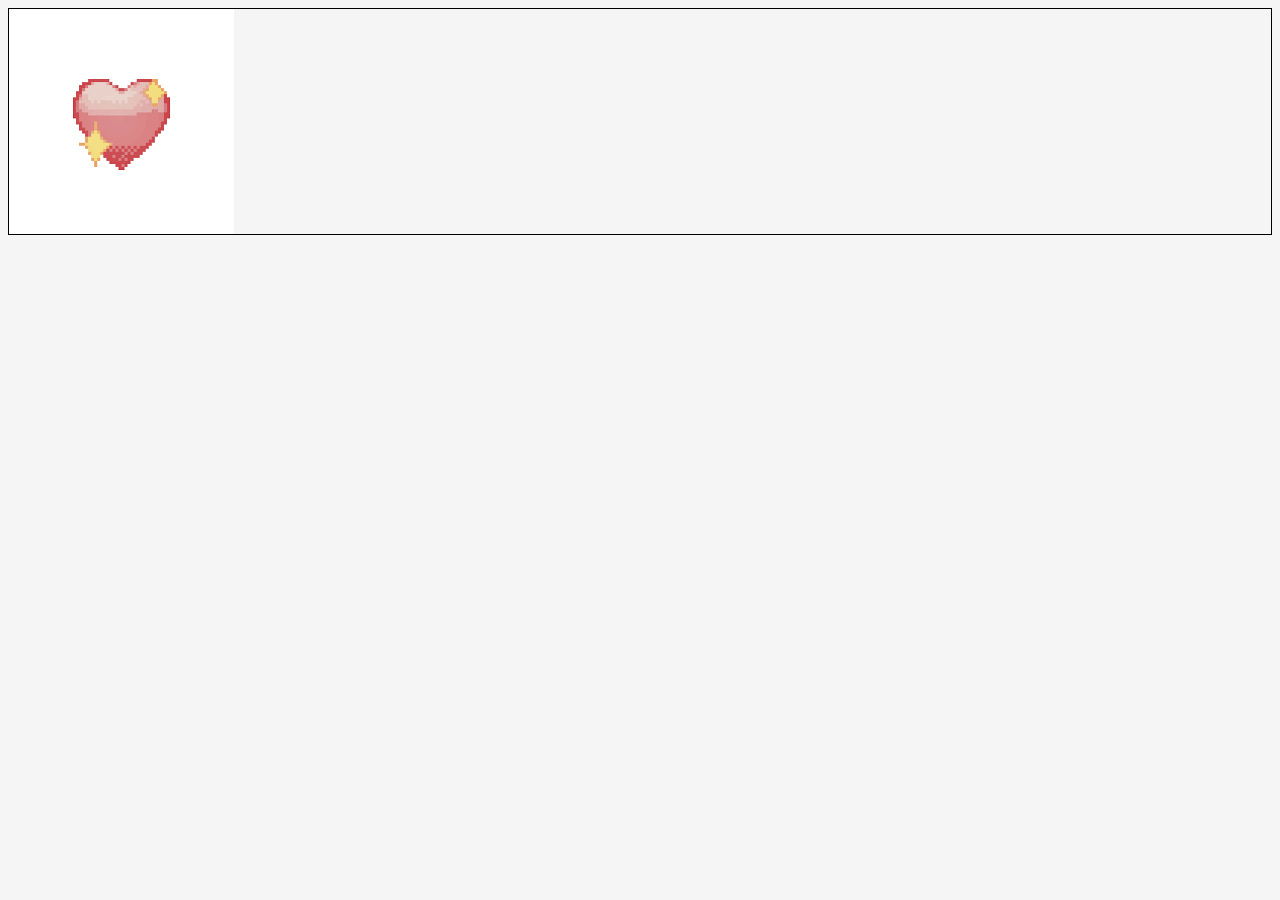
<file: index.html>
<!DOCTYPE html>
<html lang="en">

<head>
    <meta charset="UTF-8">
    <meta name="viewport" content="width=device-width, initial-scale=1.0">
    <title>Document</title>
    <link rel="stylesheet" href="style.css">
    <link rel="stylesheet" href="jqueryui/jquery-ui.css">
    <link rel="stylesheet" href="jqueryui/jquery-ui.structure.css">
    <link rel="stylesheet" href="jqueryui/jquery-ui.theme.css">


</head>

<body>

    <!--<input id="name" placeholder="username" required>
    <br>
    <br>
    <input type="password" id="password" placeholder="Enter password" required><br>
    <br>
    <button style="cursor: pointer;" onclick="buttonclick()">Check</button>*/
    <br>
    
    <select id = "sel">
        <option value="Html">Html</option>
        <option value="css">css</option>
        <option value="JS">JS</option>
    </select><br><br>
    <button style="cursor: pointer;" onclick="slect()">Check</button>
    <img id="img1" onmouseover="setnewimg()" onmouseout="oldimge()" src = "imges/download.jpg" width = 300px />
    <form action="message.html" onsubmit="return validate()" >
        <input id="name" placeholder="username" >
        <label id="lable" style="color:maroon; visibility: hidden";>Invalid</label>
    <br>
    <br>
    <input type="password" id="password" placeholder="Enter password" ><br>
    <br>
    <button type ="submit" style="cursor: pointer;" >Submit</button>
    
    <form ><input id="name" placeholder="username">
    <label id="lable" style="color:maroon; visibility: hidden" ;>Invalid</label>
    <br>
    <br>
    <input type="password" id="password" placeholder="Enter password"><br>
    <br>
    <button type="button" onclick="val()" style="cursor: pointer;">Submit</button <br>
    </form>
    <button type="button" onclick="fadeout()" style="cursor: pointer;">fadeout</button <br>
    <img id="img1" src = "imges/download.png" width = 30px /><br>
    <button type="button" onclick="fadein()" style="cursor: pointer;">fadein</button <br>
        <br><br>
        <img id="img1" onmouseover="incr()" onmouseout="decr()" src = "imges/download.png" width = 100px />
    <h2 id="h1">Welcome Jquery</h2>
    <button id="btn1">Click me</button>
    <button id="btn2">Click me 2</button>
    <button id="btn3">toggle</button>
     <!--<button id="btn4">animate</button>
    <div class="mydivs" id="firstdiv">
        <p>
            this is first para in div1
        </p>
        <p>
            this is second para in div1
        </p>
    </div>
    <div class="mydivs" id="seconddiv">
        <p>
            this is third para in div2
        </p>
        <p>
            this is fourth para in div2
        </p>
    </div>
    <div class="mydivs" id="thirddiv">
        <ul>
            <li>item 1</li>
            <li>item 2</li>
            <li>item 3</li>
            <li>item 4</li>
        </ul>
    </div>
    <div id ="cube" class="mycube">
        <p>CUBE</p>
    </div>beforejqueryui      
    <h1> Intro to Jqery Ui</h1>
    <div id="mydiv1" class="mydivs">
        <label><b>Enter your city:</b></label>

        <input id="mydate" type="text" name=""></div>


    <!-- <button id="btn1">Click 1</button>
            <input id="mydate" type = "text" placeholder="tour birth date">
    <img id="img1" src = "imges/download.png" title="" width = 100px /><br>
    <h2>CHampion</h2>
    <p>i am a champion. i know u will laugh when you will read this not openly but inside of u but its okay idgaf mutha fucka.11</p>
    <h2>CHampion</h2>
    <p>i am a champion. i know u will laugh when you will read this not openly but inside of u but its okay idgaf mutha fucka.22</p>
    <h2>CHampion</h2>
    <p>i am a champion. i know u will laugh when you will read this not openly but inside of u but its okay idgaf mutha fucka.33</p>

    </div>
    <button id="abtn">Click me</button><br>

    <div id="mydiv2" title="champ" class="mydivs">
        <h2>CHampion</h2><br><br>
        <img id="img1" src="imges/download.png" width=100px /><br>

    </div>
    <h2>Draggable feature in jquery UI</h2>
    <div id="mycube1" style="border:1px solid black">
        <div class="mycube">
            <h3>
                cube 1
            </h3>
        </div>
        <div class="mycube">
            <h3>
                cube 2
            </h3>
        </div>
    </div>-->
    <div id="mydiv3"  style="border:1px solid black">
        
        <img id="img1" src="imges/download.png" />

    </div>



</body>

<script type="text/javascript" src="js/jquery.js"></script>
<script type="text/javascript" src="jqueryui/jquery-ui.js"></script>
<script>

    /*
    before jqueryui $(document).ready(function () {
 
         $("#btn4").click(function(){
             $("#cube").animate({
             left:'150px',
             width: '50px',
             height: '50px',
     
             opacity: '1',
             background:'yellow',
             color:'white'
         },1000)
         })
         $("#btn1").click(function () {
             $("#firstdiv").hide();
         })
         $("#btn2").click(function () {
             $("#firstdiv").show();
         })
         $("#btn3").click(function () {
             $("#firstdiv").slideUp(2000).slideDown(2000).fadeOut(2000).fadeIn(2000);
             /*slideToggle(2000,function(){
                 alert("faded");
             });
         });
 
 
         $("h5").hover(fn1, fn2);
         function fn1() {
             $("p:first-of-type").fadeIn();
         }
         $("buttonhai").click(fn2);
         function fn2() {
             $("p:first-of-type").fadeOut();
         }
 
     })*/
    $(document).ready(function () {
        /* $("#mydate").datepicker({
             numberOfMonths:1,
             changeYear:true,
             changeMonth:true,
             showWeek:true,
             weekHeader:"week",
             showOtherMonths:true,
             maxDate : new Date($.now()),
             minDate : new Date(1947,10,8),
 
 
         });
        /* $("img").tooltip({
             track:true,
             content : "Champion",
             show:{effect:"highlight",duration:2000},
             hide:{effect:"explode",duration:2000}
 
         });
         $("#mydiv").accordion({
             collapsible:true ,
             event:"click",
             animate:2000,
             active:1,
             heightStyle:true,
             icons:{header:"ui-icon-grip-diagonal-se",activeHeader:"ui-icon-circlesmall-close"}
 
         });
        //$("#mydiv2").click(function () {
        $("#mydiv2").dialog({
            draggable: true,
            title: "hi Champ!",
            resizeable: true,
            height: 250,
            width: 200,
           // modal: true,  //to not let user do anything on website
           
            buttons: [{
                text: "close",
                icon: "ui-icon-heart",
                click: function () {
                    $(this).dialog("close");
                }
            }, {
                text: "ok",
                icon: "ui-icon-heart",
                click: function () {
                    $(this).dialog("close");
                }

            }]

            // })
        });
        $("#abtn").click(function () {
           // var getterr = $("#mydiv2").dialog("option","height");

           // alert(getterr);
            $("#mydiv2").dialog("option","height",500);
            $("#mydiv2").dialog("option","resizeable",false);
        });

        var mycities = ["mumbai", "karachi", "islamabad", "lahore", "delhi", "kulkota", "goa", "los Angeles"];
        $("#mydate").autocomplete({
            source: mycities
        }, {
            autofocus: true,
            delay: 50,
            minLength: 2
        });

        $(".mycube").draggable({
           // axis :"x",
           // containment:"document", //parent,
             cursor:"grabbing",
             opacity:0.5,
             grid:[300,300],
             snap:true,
             snapTolerance:30
        });
        $("#mycube1").sortable({
            opacity:0.5,
            distance:50,
            delay:300,
            containment:"document", //parent,
             cursor:"grabbing",
        });*/
        $("#img1").resizable({
           maxWidth:500,
            maxHeight:500,
            autoHide:true,
            //distance:200,
            ghost:true,
            aspectRatio:true
        });

    })


</script>

</html>
</file>
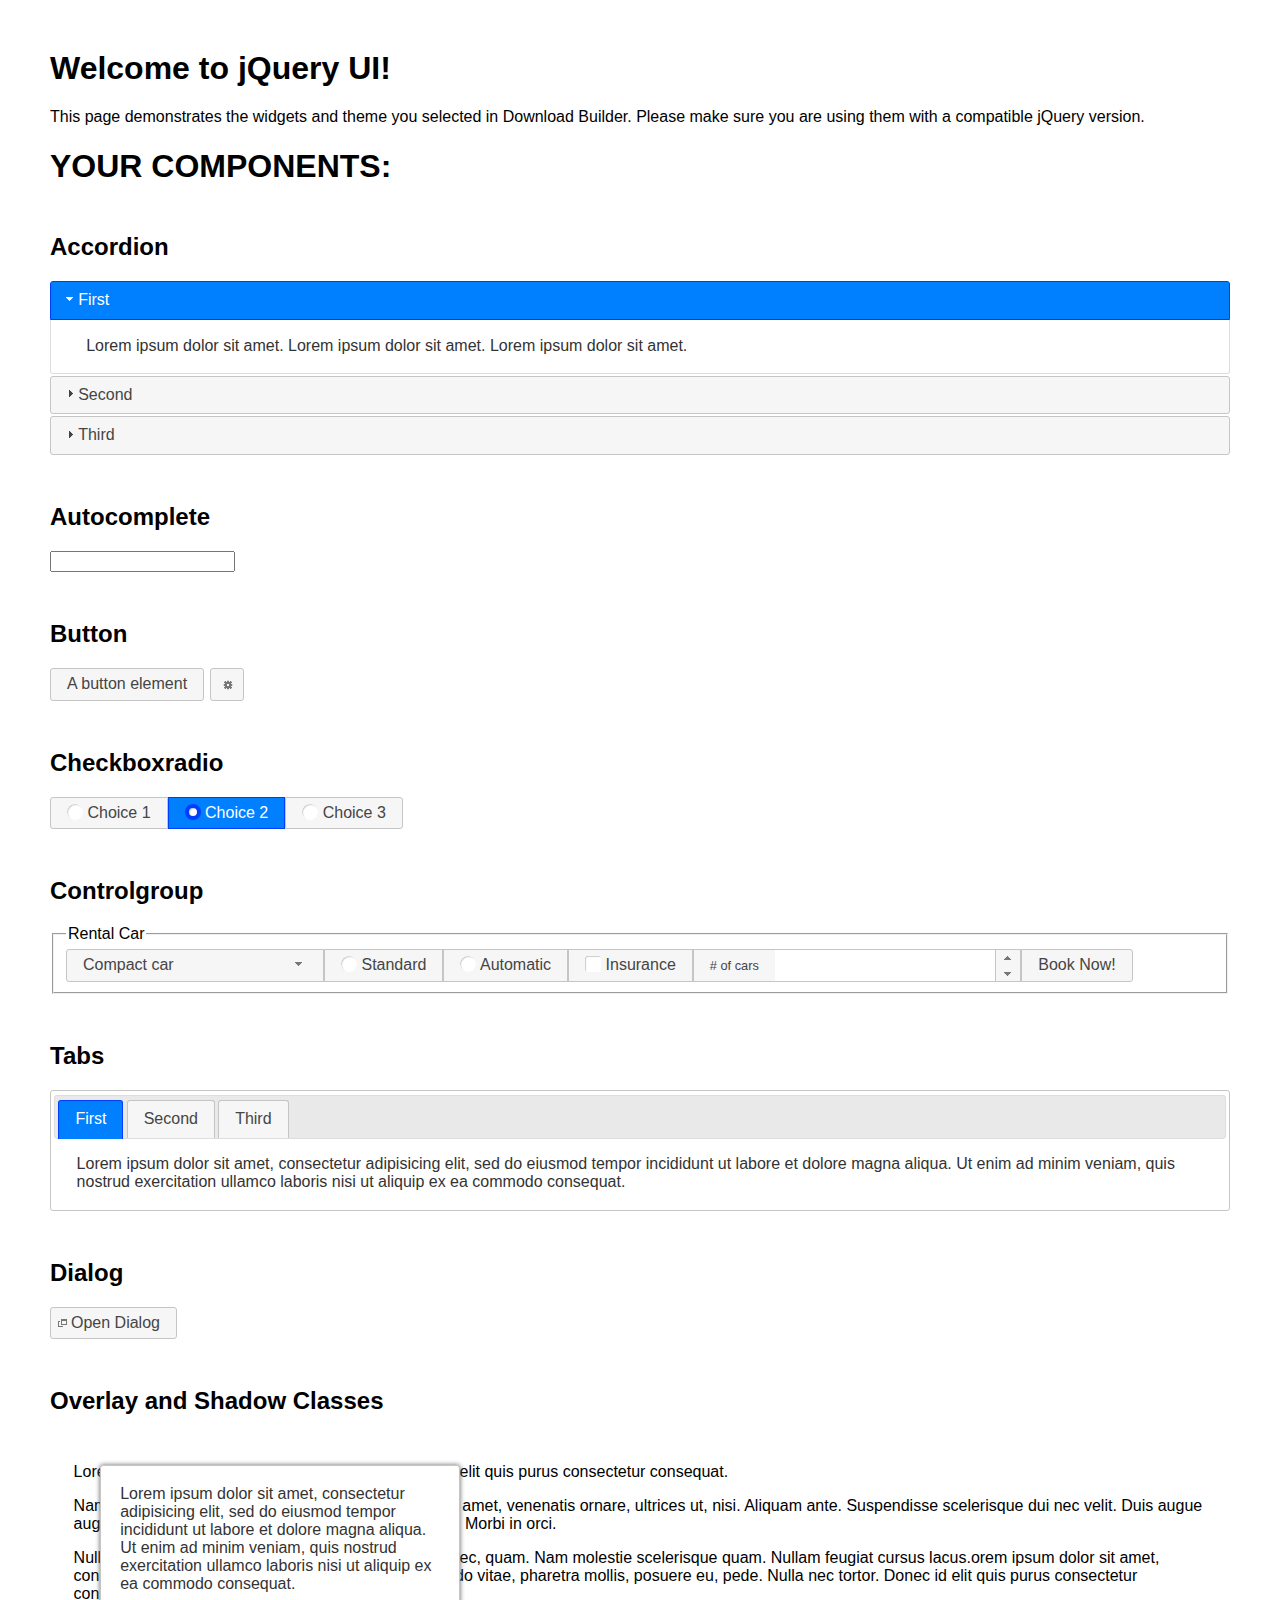
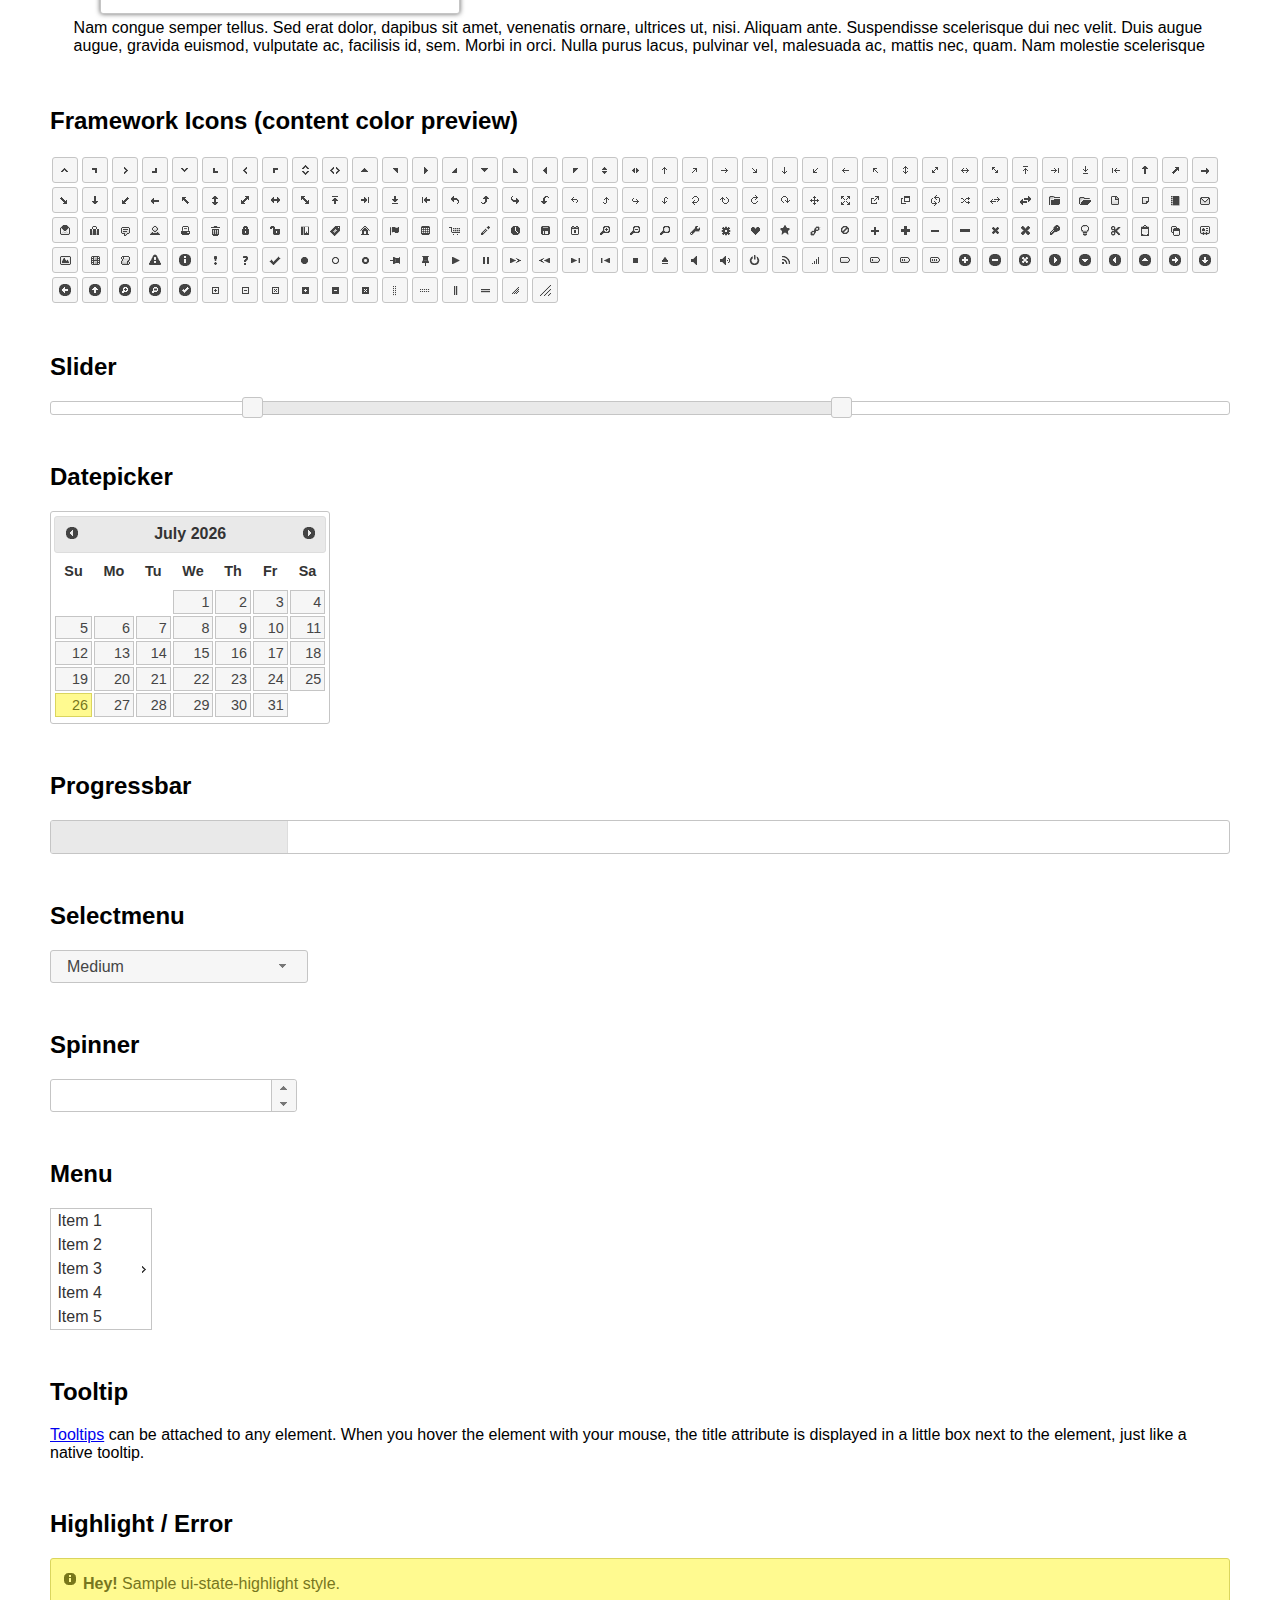
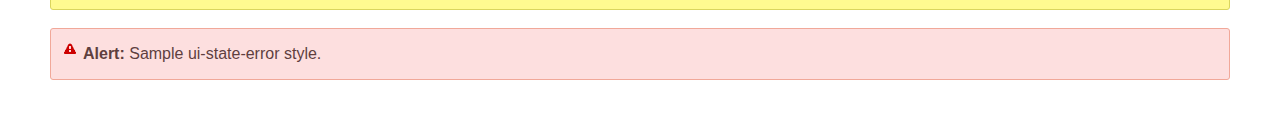
<file: jqueryui/index.html>
<!doctype html>
<html lang="us">
<head>
	<meta charset="utf-8">
	<title>jQuery UI Example Page</title>
	<link href="jquery-ui.css" rel="stylesheet">
	<style>
	body{
		font-family: "Trebuchet MS", sans-serif;
		margin: 50px;
	}
	.demoHeaders {
		margin-top: 2em;
	}
	#dialog-link {
		padding: .4em 1em .4em 20px;
		text-decoration: none;
		position: relative;
	}
	#dialog-link span.ui-icon {
		margin: 0 5px 0 0;
		position: absolute;
		left: .2em;
		top: 50%;
		margin-top: -8px;
	}
	#icons {
		margin: 0;
		padding: 0;
	}
	#icons li {
		margin: 2px;
		position: relative;
		padding: 4px 0;
		cursor: pointer;
		float: left;
		list-style: none;
	}
	#icons span.ui-icon {
		float: left;
		margin: 0 4px;
	}
	.fakewindowcontain .ui-widget-overlay {
		position: absolute;
	}
	select {
		width: 200px;
	}
	</style>
</head>
<body>

<h1>Welcome to jQuery UI!</h1>

<div class="ui-widget">
	<p>This page demonstrates the widgets and theme you selected in Download Builder. Please make sure you are using them with a compatible jQuery version.</p>
</div>

<h1>YOUR COMPONENTS:</h1>


<!-- Accordion -->
<h2 class="demoHeaders">Accordion</h2>
<div id="accordion">
	<h3>First</h3>
	<div>Lorem ipsum dolor sit amet. Lorem ipsum dolor sit amet. Lorem ipsum dolor sit amet.</div>
	<h3>Second</h3>
	<div>Phasellus mattis tincidunt nibh.</div>
	<h3>Third</h3>
	<div>Nam dui erat, auctor a, dignissim quis.</div>
</div>



<!-- Autocomplete -->
<h2 class="demoHeaders">Autocomplete</h2>
<div>
	<input id="autocomplete" title="type &quot;a&quot;">
</div>



<!-- Button -->
<h2 class="demoHeaders">Button</h2>
<button id="button">A button element</button>
<button id="button-icon">An icon-only button</button>



<!-- Checkboxradio -->
<h2 class="demoHeaders">Checkboxradio</h2>
<form style="margin-top: 1em;">
	<div id="radioset">
		<input type="radio" id="radio1" name="radio"><label for="radio1">Choice 1</label>
		<input type="radio" id="radio2" name="radio" checked="checked"><label for="radio2">Choice 2</label>
		<input type="radio" id="radio3" name="radio"><label for="radio3">Choice 3</label>
	</div>
</form>



<!-- Controlgroup -->
<h2 class="demoHeaders">Controlgroup</h2>
<fieldset>
	<legend>Rental Car</legend>
	<div id="controlgroup">
		<select id="car-type">
			<option>Compact car</option>
			<option>Midsize car</option>
			<option>Full size car</option>
			<option>SUV</option>
			<option>Luxury</option>
			<option>Truck</option>
			<option>Van</option>
		</select>
		<label for="transmission-standard">Standard</label>
		<input type="radio" name="transmission" id="transmission-standard">
		<label for="transmission-automatic">Automatic</label>
		<input type="radio" name="transmission" id="transmission-automatic">
		<label for="insurance">Insurance</label>
		<input type="checkbox" name="insurance" id="insurance">
		<label for="horizontal-spinner" class="ui-controlgroup-label"># of cars</label>
		<input id="horizontal-spinner" class="ui-spinner-input">
		<button>Book Now!</button>
	</div>
</fieldset>



<!-- Tabs -->
<h2 class="demoHeaders">Tabs</h2>
<div id="tabs">
	<ul>
		<li><a href="#tabs-1">First</a></li>
		<li><a href="#tabs-2">Second</a></li>
		<li><a href="#tabs-3">Third</a></li>
	</ul>
	<div id="tabs-1">Lorem ipsum dolor sit amet, consectetur adipisicing elit, sed do eiusmod tempor incididunt ut labore et dolore magna aliqua. Ut enim ad minim veniam, quis nostrud exercitation ullamco laboris nisi ut aliquip ex ea commodo consequat.</div>
	<div id="tabs-2">Phasellus mattis tincidunt nibh. Cras orci urna, blandit id, pretium vel, aliquet ornare, felis. Maecenas scelerisque sem non nisl. Fusce sed lorem in enim dictum bibendum.</div>
	<div id="tabs-3">Nam dui erat, auctor a, dignissim quis, sollicitudin eu, felis. Pellentesque nisi urna, interdum eget, sagittis et, consequat vestibulum, lacus. Mauris porttitor ullamcorper augue.</div>
</div>



<h2 class="demoHeaders">Dialog</h2>
<p>
	<button id="dialog-link" class="ui-button ui-corner-all ui-widget">
		<span class="ui-icon ui-icon-newwin"></span>Open Dialog
	</button>
</p>

<h2 class="demoHeaders">Overlay and Shadow Classes</h2>
<div style="position: relative; width: 96%; height: 200px; padding:1% 2%; overflow:hidden;" class="fakewindowcontain">
	<p>Lorem ipsum dolor sit amet,  Nulla nec tortor. Donec id elit quis purus consectetur consequat. </p><p>Nam congue semper tellus. Sed erat dolor, dapibus sit amet, venenatis ornare, ultrices ut, nisi. Aliquam ante. Suspendisse scelerisque dui nec velit. Duis augue augue, gravida euismod, vulputate ac, facilisis id, sem. Morbi in orci. </p><p>Nulla purus lacus, pulvinar vel, malesuada ac, mattis nec, quam. Nam molestie scelerisque quam. Nullam feugiat cursus lacus.orem ipsum dolor sit amet, consectetur adipiscing elit. Donec libero risus, commodo vitae, pharetra mollis, posuere eu, pede. Nulla nec tortor. Donec id elit quis purus consectetur consequat. </p><p>Nam congue semper tellus. Sed erat dolor, dapibus sit amet, venenatis ornare, ultrices ut, nisi. Aliquam ante. Suspendisse scelerisque dui nec velit. Duis augue augue, gravida euismod, vulputate ac, facilisis id, sem. Morbi in orci. Nulla purus lacus, pulvinar vel, malesuada ac, mattis nec, quam. Nam molestie scelerisque quam. </p><p>Nullam feugiat cursus lacus.orem ipsum dolor sit amet, consectetur adipiscing elit. Donec libero risus, commodo vitae, pharetra mollis, posuere eu, pede. Nulla nec tortor. Donec id elit quis purus consectetur consequat. Nam congue semper tellus. Sed erat dolor, dapibus sit amet, venenatis ornare, ultrices ut, nisi. Aliquam ante. </p><p>Suspendisse scelerisque dui nec velit. Duis augue augue, gravida euismod, vulputate ac, facilisis id, sem. Morbi in orci. Nulla purus lacus, pulvinar vel, malesuada ac, mattis nec, quam. Nam molestie scelerisque quam. Nullam feugiat cursus lacus.orem ipsum dolor sit amet, consectetur adipiscing elit. Donec libero risus, commodo vitae, pharetra mollis, posuere eu, pede. Nulla nec tortor. Donec id elit quis purus consectetur consequat. Nam congue semper tellus. Sed erat dolor, dapibus sit amet, venenatis ornare, ultrices ut, nisi. </p>

	<!-- ui-dialog -->
	<div class="ui-widget-overlay ui-front"></div>
	<div style="position: absolute; width: 320px; left: 50px; top: 30px; padding: 1.2em" class="ui-widget ui-front ui-widget-content ui-corner-all ui-widget-shadow">
		Lorem ipsum dolor sit amet, consectetur adipisicing elit, sed do eiusmod tempor incididunt ut labore et dolore magna aliqua. Ut enim ad minim veniam, quis nostrud exercitation ullamco laboris nisi ut aliquip ex ea commodo consequat.
	</div>

</div>

<!-- ui-dialog -->
<div id="dialog" title="Dialog Title">
	<p>Lorem ipsum dolor sit amet, consectetur adipisicing elit, sed do eiusmod tempor incididunt ut labore et dolore magna aliqua. Ut enim ad minim veniam, quis nostrud exercitation ullamco laboris nisi ut aliquip ex ea commodo consequat.</p>
</div>



<h2 class="demoHeaders">Framework Icons (content color preview)</h2>
<ul id="icons" class="ui-widget ui-helper-clearfix">
	<li class="ui-state-default ui-corner-all" title=".ui-icon-caret-1-n"><span class="ui-icon ui-icon-caret-1-n"></span></li>
	<li class="ui-state-default ui-corner-all" title=".ui-icon-caret-1-ne"><span class="ui-icon ui-icon-caret-1-ne"></span></li>
	<li class="ui-state-default ui-corner-all" title=".ui-icon-caret-1-e"><span class="ui-icon ui-icon-caret-1-e"></span></li>
	<li class="ui-state-default ui-corner-all" title=".ui-icon-caret-1-se"><span class="ui-icon ui-icon-caret-1-se"></span></li>
	<li class="ui-state-default ui-corner-all" title=".ui-icon-caret-1-s"><span class="ui-icon ui-icon-caret-1-s"></span></li>
	<li class="ui-state-default ui-corner-all" title=".ui-icon-caret-1-sw"><span class="ui-icon ui-icon-caret-1-sw"></span></li>
	<li class="ui-state-default ui-corner-all" title=".ui-icon-caret-1-w"><span class="ui-icon ui-icon-caret-1-w"></span></li>
	<li class="ui-state-default ui-corner-all" title=".ui-icon-caret-1-nw"><span class="ui-icon ui-icon-caret-1-nw"></span></li>
	<li class="ui-state-default ui-corner-all" title=".ui-icon-caret-2-n-s"><span class="ui-icon ui-icon-caret-2-n-s"></span></li>
	<li class="ui-state-default ui-corner-all" title=".ui-icon-caret-2-e-w"><span class="ui-icon ui-icon-caret-2-e-w"></span></li>
	<li class="ui-state-default ui-corner-all" title=".ui-icon-triangle-1-n"><span class="ui-icon ui-icon-triangle-1-n"></span></li>
	<li class="ui-state-default ui-corner-all" title=".ui-icon-triangle-1-ne"><span class="ui-icon ui-icon-triangle-1-ne"></span></li>
	<li class="ui-state-default ui-corner-all" title=".ui-icon-triangle-1-e"><span class="ui-icon ui-icon-triangle-1-e"></span></li>
	<li class="ui-state-default ui-corner-all" title=".ui-icon-triangle-1-se"><span class="ui-icon ui-icon-triangle-1-se"></span></li>
	<li class="ui-state-default ui-corner-all" title=".ui-icon-triangle-1-s"><span class="ui-icon ui-icon-triangle-1-s"></span></li>
	<li class="ui-state-default ui-corner-all" title=".ui-icon-triangle-1-sw"><span class="ui-icon ui-icon-triangle-1-sw"></span></li>
	<li class="ui-state-default ui-corner-all" title=".ui-icon-triangle-1-w"><span class="ui-icon ui-icon-triangle-1-w"></span></li>
	<li class="ui-state-default ui-corner-all" title=".ui-icon-triangle-1-nw"><span class="ui-icon ui-icon-triangle-1-nw"></span></li>
	<li class="ui-state-default ui-corner-all" title=".ui-icon-triangle-2-n-s"><span class="ui-icon ui-icon-triangle-2-n-s"></span></li>
	<li class="ui-state-default ui-corner-all" title=".ui-icon-triangle-2-e-w"><span class="ui-icon ui-icon-triangle-2-e-w"></span></li>
	<li class="ui-state-default ui-corner-all" title=".ui-icon-arrow-1-n"><span class="ui-icon ui-icon-arrow-1-n"></span></li>
	<li class="ui-state-default ui-corner-all" title=".ui-icon-arrow-1-ne"><span class="ui-icon ui-icon-arrow-1-ne"></span></li>
	<li class="ui-state-default ui-corner-all" title=".ui-icon-arrow-1-e"><span class="ui-icon ui-icon-arrow-1-e"></span></li>
	<li class="ui-state-default ui-corner-all" title=".ui-icon-arrow-1-se"><span class="ui-icon ui-icon-arrow-1-se"></span></li>
	<li class="ui-state-default ui-corner-all" title=".ui-icon-arrow-1-s"><span class="ui-icon ui-icon-arrow-1-s"></span></li>
	<li class="ui-state-default ui-corner-all" title=".ui-icon-arrow-1-sw"><span class="ui-icon ui-icon-arrow-1-sw"></span></li>
	<li class="ui-state-default ui-corner-all" title=".ui-icon-arrow-1-w"><span class="ui-icon ui-icon-arrow-1-w"></span></li>
	<li class="ui-state-default ui-corner-all" title=".ui-icon-arrow-1-nw"><span class="ui-icon ui-icon-arrow-1-nw"></span></li>
	<li class="ui-state-default ui-corner-all" title=".ui-icon-arrow-2-n-s"><span class="ui-icon ui-icon-arrow-2-n-s"></span></li>
	<li class="ui-state-default ui-corner-all" title=".ui-icon-arrow-2-ne-sw"><span class="ui-icon ui-icon-arrow-2-ne-sw"></span></li>
	<li class="ui-state-default ui-corner-all" title=".ui-icon-arrow-2-e-w"><span class="ui-icon ui-icon-arrow-2-e-w"></span></li>
	<li class="ui-state-default ui-corner-all" title=".ui-icon-arrow-2-se-nw"><span class="ui-icon ui-icon-arrow-2-se-nw"></span></li>
	<li class="ui-state-default ui-corner-all" title=".ui-icon-arrowstop-1-n"><span class="ui-icon ui-icon-arrowstop-1-n"></span></li>
	<li class="ui-state-default ui-corner-all" title=".ui-icon-arrowstop-1-e"><span class="ui-icon ui-icon-arrowstop-1-e"></span></li>
	<li class="ui-state-default ui-corner-all" title=".ui-icon-arrowstop-1-s"><span class="ui-icon ui-icon-arrowstop-1-s"></span></li>
	<li class="ui-state-default ui-corner-all" title=".ui-icon-arrowstop-1-w"><span class="ui-icon ui-icon-arrowstop-1-w"></span></li>
	<li class="ui-state-default ui-corner-all" title=".ui-icon-arrowthick-1-n"><span class="ui-icon ui-icon-arrowthick-1-n"></span></li>
	<li class="ui-state-default ui-corner-all" title=".ui-icon-arrowthick-1-ne"><span class="ui-icon ui-icon-arrowthick-1-ne"></span></li>
	<li class="ui-state-default ui-corner-all" title=".ui-icon-arrowthick-1-e"><span class="ui-icon ui-icon-arrowthick-1-e"></span></li>
	<li class="ui-state-default ui-corner-all" title=".ui-icon-arrowthick-1-se"><span class="ui-icon ui-icon-arrowthick-1-se"></span></li>
	<li class="ui-state-default ui-corner-all" title=".ui-icon-arrowthick-1-s"><span class="ui-icon ui-icon-arrowthick-1-s"></span></li>
	<li class="ui-state-default ui-corner-all" title=".ui-icon-arrowthick-1-sw"><span class="ui-icon ui-icon-arrowthick-1-sw"></span></li>
	<li class="ui-state-default ui-corner-all" title=".ui-icon-arrowthick-1-w"><span class="ui-icon ui-icon-arrowthick-1-w"></span></li>
	<li class="ui-state-default ui-corner-all" title=".ui-icon-arrowthick-1-nw"><span class="ui-icon ui-icon-arrowthick-1-nw"></span></li>
	<li class="ui-state-default ui-corner-all" title=".ui-icon-arrowthick-2-n-s"><span class="ui-icon ui-icon-arrowthick-2-n-s"></span></li>
	<li class="ui-state-default ui-corner-all" title=".ui-icon-arrowthick-2-ne-sw"><span class="ui-icon ui-icon-arrowthick-2-ne-sw"></span></li>
	<li class="ui-state-default ui-corner-all" title=".ui-icon-arrowthick-2-e-w"><span class="ui-icon ui-icon-arrowthick-2-e-w"></span></li>
	<li class="ui-state-default ui-corner-all" title=".ui-icon-arrowthick-2-se-nw"><span class="ui-icon ui-icon-arrowthick-2-se-nw"></span></li>
	<li class="ui-state-default ui-corner-all" title=".ui-icon-arrowthickstop-1-n"><span class="ui-icon ui-icon-arrowthickstop-1-n"></span></li>
	<li class="ui-state-default ui-corner-all" title=".ui-icon-arrowthickstop-1-e"><span class="ui-icon ui-icon-arrowthickstop-1-e"></span></li>
	<li class="ui-state-default ui-corner-all" title=".ui-icon-arrowthickstop-1-s"><span class="ui-icon ui-icon-arrowthickstop-1-s"></span></li>
	<li class="ui-state-default ui-corner-all" title=".ui-icon-arrowthickstop-1-w"><span class="ui-icon ui-icon-arrowthickstop-1-w"></span></li>
	<li class="ui-state-default ui-corner-all" title=".ui-icon-arrowreturnthick-1-w"><span class="ui-icon ui-icon-arrowreturnthick-1-w"></span></li>
	<li class="ui-state-default ui-corner-all" title=".ui-icon-arrowreturnthick-1-n"><span class="ui-icon ui-icon-arrowreturnthick-1-n"></span></li>
	<li class="ui-state-default ui-corner-all" title=".ui-icon-arrowreturnthick-1-e"><span class="ui-icon ui-icon-arrowreturnthick-1-e"></span></li>
	<li class="ui-state-default ui-corner-all" title=".ui-icon-arrowreturnthick-1-s"><span class="ui-icon ui-icon-arrowreturnthick-1-s"></span></li>
	<li class="ui-state-default ui-corner-all" title=".ui-icon-arrowreturn-1-w"><span class="ui-icon ui-icon-arrowreturn-1-w"></span></li>
	<li class="ui-state-default ui-corner-all" title=".ui-icon-arrowreturn-1-n"><span class="ui-icon ui-icon-arrowreturn-1-n"></span></li>
	<li class="ui-state-default ui-corner-all" title=".ui-icon-arrowreturn-1-e"><span class="ui-icon ui-icon-arrowreturn-1-e"></span></li>
	<li class="ui-state-default ui-corner-all" title=".ui-icon-arrowreturn-1-s"><span class="ui-icon ui-icon-arrowreturn-1-s"></span></li>
	<li class="ui-state-default ui-corner-all" title=".ui-icon-arrowrefresh-1-w"><span class="ui-icon ui-icon-arrowrefresh-1-w"></span></li>
	<li class="ui-state-default ui-corner-all" title=".ui-icon-arrowrefresh-1-n"><span class="ui-icon ui-icon-arrowrefresh-1-n"></span></li>
	<li class="ui-state-default ui-corner-all" title=".ui-icon-arrowrefresh-1-e"><span class="ui-icon ui-icon-arrowrefresh-1-e"></span></li>
	<li class="ui-state-default ui-corner-all" title=".ui-icon-arrowrefresh-1-s"><span class="ui-icon ui-icon-arrowrefresh-1-s"></span></li>
	<li class="ui-state-default ui-corner-all" title=".ui-icon-arrow-4"><span class="ui-icon ui-icon-arrow-4"></span></li>
	<li class="ui-state-default ui-corner-all" title=".ui-icon-arrow-4-diag"><span class="ui-icon ui-icon-arrow-4-diag"></span></li>
	<li class="ui-state-default ui-corner-all" title=".ui-icon-extlink"><span class="ui-icon ui-icon-extlink"></span></li>
	<li class="ui-state-default ui-corner-all" title=".ui-icon-newwin"><span class="ui-icon ui-icon-newwin"></span></li>
	<li class="ui-state-default ui-corner-all" title=".ui-icon-refresh"><span class="ui-icon ui-icon-refresh"></span></li>
	<li class="ui-state-default ui-corner-all" title=".ui-icon-shuffle"><span class="ui-icon ui-icon-shuffle"></span></li>
	<li class="ui-state-default ui-corner-all" title=".ui-icon-transfer-e-w"><span class="ui-icon ui-icon-transfer-e-w"></span></li>
	<li class="ui-state-default ui-corner-all" title=".ui-icon-transferthick-e-w"><span class="ui-icon ui-icon-transferthick-e-w"></span></li>
	<li class="ui-state-default ui-corner-all" title=".ui-icon-folder-collapsed"><span class="ui-icon ui-icon-folder-collapsed"></span></li>
	<li class="ui-state-default ui-corner-all" title=".ui-icon-folder-open"><span class="ui-icon ui-icon-folder-open"></span></li>
	<li class="ui-state-default ui-corner-all" title=".ui-icon-document"><span class="ui-icon ui-icon-document"></span></li>
	<li class="ui-state-default ui-corner-all" title=".ui-icon-document-b"><span class="ui-icon ui-icon-document-b"></span></li>
	<li class="ui-state-default ui-corner-all" title=".ui-icon-note"><span class="ui-icon ui-icon-note"></span></li>
	<li class="ui-state-default ui-corner-all" title=".ui-icon-mail-closed"><span class="ui-icon ui-icon-mail-closed"></span></li>
	<li class="ui-state-default ui-corner-all" title=".ui-icon-mail-open"><span class="ui-icon ui-icon-mail-open"></span></li>
	<li class="ui-state-default ui-corner-all" title=".ui-icon-suitcase"><span class="ui-icon ui-icon-suitcase"></span></li>
	<li class="ui-state-default ui-corner-all" title=".ui-icon-comment"><span class="ui-icon ui-icon-comment"></span></li>
	<li class="ui-state-default ui-corner-all" title=".ui-icon-person"><span class="ui-icon ui-icon-person"></span></li>
	<li class="ui-state-default ui-corner-all" title=".ui-icon-print"><span class="ui-icon ui-icon-print"></span></li>
	<li class="ui-state-default ui-corner-all" title=".ui-icon-trash"><span class="ui-icon ui-icon-trash"></span></li>
	<li class="ui-state-default ui-corner-all" title=".ui-icon-locked"><span class="ui-icon ui-icon-locked"></span></li>
	<li class="ui-state-default ui-corner-all" title=".ui-icon-unlocked"><span class="ui-icon ui-icon-unlocked"></span></li>
	<li class="ui-state-default ui-corner-all" title=".ui-icon-bookmark"><span class="ui-icon ui-icon-bookmark"></span></li>
	<li class="ui-state-default ui-corner-all" title=".ui-icon-tag"><span class="ui-icon ui-icon-tag"></span></li>
	<li class="ui-state-default ui-corner-all" title=".ui-icon-home"><span class="ui-icon ui-icon-home"></span></li>
	<li class="ui-state-default ui-corner-all" title=".ui-icon-flag"><span class="ui-icon ui-icon-flag"></span></li>
	<li class="ui-state-default ui-corner-all" title=".ui-icon-calculator"><span class="ui-icon ui-icon-calculator"></span></li>
	<li class="ui-state-default ui-corner-all" title=".ui-icon-cart"><span class="ui-icon ui-icon-cart"></span></li>
	<li class="ui-state-default ui-corner-all" title=".ui-icon-pencil"><span class="ui-icon ui-icon-pencil"></span></li>
	<li class="ui-state-default ui-corner-all" title=".ui-icon-clock"><span class="ui-icon ui-icon-clock"></span></li>
	<li class="ui-state-default ui-corner-all" title=".ui-icon-disk"><span class="ui-icon ui-icon-disk"></span></li>
	<li class="ui-state-default ui-corner-all" title=".ui-icon-calendar"><span class="ui-icon ui-icon-calendar"></span></li>
	<li class="ui-state-default ui-corner-all" title=".ui-icon-zoomin"><span class="ui-icon ui-icon-zoomin"></span></li>
	<li class="ui-state-default ui-corner-all" title=".ui-icon-zoomout"><span class="ui-icon ui-icon-zoomout"></span></li>
	<li class="ui-state-default ui-corner-all" title=".ui-icon-search"><span class="ui-icon ui-icon-search"></span></li>
	<li class="ui-state-default ui-corner-all" title=".ui-icon-wrench"><span class="ui-icon ui-icon-wrench"></span></li>
	<li class="ui-state-default ui-corner-all" title=".ui-icon-gear"><span class="ui-icon ui-icon-gear"></span></li>
	<li class="ui-state-default ui-corner-all" title=".ui-icon-heart"><span class="ui-icon ui-icon-heart"></span></li>
	<li class="ui-state-default ui-corner-all" title=".ui-icon-star"><span class="ui-icon ui-icon-star"></span></li>
	<li class="ui-state-default ui-corner-all" title=".ui-icon-link"><span class="ui-icon ui-icon-link"></span></li>
	<li class="ui-state-default ui-corner-all" title=".ui-icon-cancel"><span class="ui-icon ui-icon-cancel"></span></li>
	<li class="ui-state-default ui-corner-all" title=".ui-icon-plus"><span class="ui-icon ui-icon-plus"></span></li>
	<li class="ui-state-default ui-corner-all" title=".ui-icon-plusthick"><span class="ui-icon ui-icon-plusthick"></span></li>
	<li class="ui-state-default ui-corner-all" title=".ui-icon-minus"><span class="ui-icon ui-icon-minus"></span></li>
	<li class="ui-state-default ui-corner-all" title=".ui-icon-minusthick"><span class="ui-icon ui-icon-minusthick"></span></li>
	<li class="ui-state-default ui-corner-all" title=".ui-icon-close"><span class="ui-icon ui-icon-close"></span></li>
	<li class="ui-state-default ui-corner-all" title=".ui-icon-closethick"><span class="ui-icon ui-icon-closethick"></span></li>
	<li class="ui-state-default ui-corner-all" title=".ui-icon-key"><span class="ui-icon ui-icon-key"></span></li>
	<li class="ui-state-default ui-corner-all" title=".ui-icon-lightbulb"><span class="ui-icon ui-icon-lightbulb"></span></li>
	<li class="ui-state-default ui-corner-all" title=".ui-icon-scissors"><span class="ui-icon ui-icon-scissors"></span></li>
	<li class="ui-state-default ui-corner-all" title=".ui-icon-clipboard"><span class="ui-icon ui-icon-clipboard"></span></li>
	<li class="ui-state-default ui-corner-all" title=".ui-icon-copy"><span class="ui-icon ui-icon-copy"></span></li>
	<li class="ui-state-default ui-corner-all" title=".ui-icon-contact"><span class="ui-icon ui-icon-contact"></span></li>
	<li class="ui-state-default ui-corner-all" title=".ui-icon-image"><span class="ui-icon ui-icon-image"></span></li>
	<li class="ui-state-default ui-corner-all" title=".ui-icon-video"><span class="ui-icon ui-icon-video"></span></li>
	<li class="ui-state-default ui-corner-all" title=".ui-icon-script"><span class="ui-icon ui-icon-script"></span></li>
	<li class="ui-state-default ui-corner-all" title=".ui-icon-alert"><span class="ui-icon ui-icon-alert"></span></li>
	<li class="ui-state-default ui-corner-all" title=".ui-icon-info"><span class="ui-icon ui-icon-info"></span></li>
	<li class="ui-state-default ui-corner-all" title=".ui-icon-notice"><span class="ui-icon ui-icon-notice"></span></li>
	<li class="ui-state-default ui-corner-all" title=".ui-icon-help"><span class="ui-icon ui-icon-help"></span></li>
	<li class="ui-state-default ui-corner-all" title=".ui-icon-check"><span class="ui-icon ui-icon-check"></span></li>
	<li class="ui-state-default ui-corner-all" title=".ui-icon-bullet"><span class="ui-icon ui-icon-bullet"></span></li>
	<li class="ui-state-default ui-corner-all" title=".ui-icon-radio-off"><span class="ui-icon ui-icon-radio-off"></span></li>
	<li class="ui-state-default ui-corner-all" title=".ui-icon-radio-on"><span class="ui-icon ui-icon-radio-on"></span></li>
	<li class="ui-state-default ui-corner-all" title=".ui-icon-pin-w"><span class="ui-icon ui-icon-pin-w"></span></li>
	<li class="ui-state-default ui-corner-all" title=".ui-icon-pin-s"><span class="ui-icon ui-icon-pin-s"></span></li>
	<li class="ui-state-default ui-corner-all" title=".ui-icon-play"><span class="ui-icon ui-icon-play"></span></li>
	<li class="ui-state-default ui-corner-all" title=".ui-icon-pause"><span class="ui-icon ui-icon-pause"></span></li>
	<li class="ui-state-default ui-corner-all" title=".ui-icon-seek-next"><span class="ui-icon ui-icon-seek-next"></span></li>
	<li class="ui-state-default ui-corner-all" title=".ui-icon-seek-prev"><span class="ui-icon ui-icon-seek-prev"></span></li>
	<li class="ui-state-default ui-corner-all" title=".ui-icon-seek-end"><span class="ui-icon ui-icon-seek-end"></span></li>
	<li class="ui-state-default ui-corner-all" title=".ui-icon-seek-first"><span class="ui-icon ui-icon-seek-first"></span></li>
	<li class="ui-state-default ui-corner-all" title=".ui-icon-stop"><span class="ui-icon ui-icon-stop"></span></li>
	<li class="ui-state-default ui-corner-all" title=".ui-icon-eject"><span class="ui-icon ui-icon-eject"></span></li>
	<li class="ui-state-default ui-corner-all" title=".ui-icon-volume-off"><span class="ui-icon ui-icon-volume-off"></span></li>
	<li class="ui-state-default ui-corner-all" title=".ui-icon-volume-on"><span class="ui-icon ui-icon-volume-on"></span></li>
	<li class="ui-state-default ui-corner-all" title=".ui-icon-power"><span class="ui-icon ui-icon-power"></span></li>
	<li class="ui-state-default ui-corner-all" title=".ui-icon-signal-diag"><span class="ui-icon ui-icon-signal-diag"></span></li>
	<li class="ui-state-default ui-corner-all" title=".ui-icon-signal"><span class="ui-icon ui-icon-signal"></span></li>
	<li class="ui-state-default ui-corner-all" title=".ui-icon-battery-0"><span class="ui-icon ui-icon-battery-0"></span></li>
	<li class="ui-state-default ui-corner-all" title=".ui-icon-battery-1"><span class="ui-icon ui-icon-battery-1"></span></li>
	<li class="ui-state-default ui-corner-all" title=".ui-icon-battery-2"><span class="ui-icon ui-icon-battery-2"></span></li>
	<li class="ui-state-default ui-corner-all" title=".ui-icon-battery-3"><span class="ui-icon ui-icon-battery-3"></span></li>
	<li class="ui-state-default ui-corner-all" title=".ui-icon-circle-plus"><span class="ui-icon ui-icon-circle-plus"></span></li>
	<li class="ui-state-default ui-corner-all" title=".ui-icon-circle-minus"><span class="ui-icon ui-icon-circle-minus"></span></li>
	<li class="ui-state-default ui-corner-all" title=".ui-icon-circle-close"><span class="ui-icon ui-icon-circle-close"></span></li>
	<li class="ui-state-default ui-corner-all" title=".ui-icon-circle-triangle-e"><span class="ui-icon ui-icon-circle-triangle-e"></span></li>
	<li class="ui-state-default ui-corner-all" title=".ui-icon-circle-triangle-s"><span class="ui-icon ui-icon-circle-triangle-s"></span></li>
	<li class="ui-state-default ui-corner-all" title=".ui-icon-circle-triangle-w"><span class="ui-icon ui-icon-circle-triangle-w"></span></li>
	<li class="ui-state-default ui-corner-all" title=".ui-icon-circle-triangle-n"><span class="ui-icon ui-icon-circle-triangle-n"></span></li>
	<li class="ui-state-default ui-corner-all" title=".ui-icon-circle-arrow-e"><span class="ui-icon ui-icon-circle-arrow-e"></span></li>
	<li class="ui-state-default ui-corner-all" title=".ui-icon-circle-arrow-s"><span class="ui-icon ui-icon-circle-arrow-s"></span></li>
	<li class="ui-state-default ui-corner-all" title=".ui-icon-circle-arrow-w"><span class="ui-icon ui-icon-circle-arrow-w"></span></li>
	<li class="ui-state-default ui-corner-all" title=".ui-icon-circle-arrow-n"><span class="ui-icon ui-icon-circle-arrow-n"></span></li>
	<li class="ui-state-default ui-corner-all" title=".ui-icon-circle-zoomin"><span class="ui-icon ui-icon-circle-zoomin"></span></li>
	<li class="ui-state-default ui-corner-all" title=".ui-icon-circle-zoomout"><span class="ui-icon ui-icon-circle-zoomout"></span></li>
	<li class="ui-state-default ui-corner-all" title=".ui-icon-circle-check"><span class="ui-icon ui-icon-circle-check"></span></li>
	<li class="ui-state-default ui-corner-all" title=".ui-icon-circlesmall-plus"><span class="ui-icon ui-icon-circlesmall-plus"></span></li>
	<li class="ui-state-default ui-corner-all" title=".ui-icon-circlesmall-minus"><span class="ui-icon ui-icon-circlesmall-minus"></span></li>
	<li class="ui-state-default ui-corner-all" title=".ui-icon-circlesmall-close"><span class="ui-icon ui-icon-circlesmall-close"></span></li>
	<li class="ui-state-default ui-corner-all" title=".ui-icon-squaresmall-plus"><span class="ui-icon ui-icon-squaresmall-plus"></span></li>
	<li class="ui-state-default ui-corner-all" title=".ui-icon-squaresmall-minus"><span class="ui-icon ui-icon-squaresmall-minus"></span></li>
	<li class="ui-state-default ui-corner-all" title=".ui-icon-squaresmall-close"><span class="ui-icon ui-icon-squaresmall-close"></span></li>
	<li class="ui-state-default ui-corner-all" title=".ui-icon-grip-dotted-vertical"><span class="ui-icon ui-icon-grip-dotted-vertical"></span></li>
	<li class="ui-state-default ui-corner-all" title=".ui-icon-grip-dotted-horizontal"><span class="ui-icon ui-icon-grip-dotted-horizontal"></span></li>
	<li class="ui-state-default ui-corner-all" title=".ui-icon-grip-solid-vertical"><span class="ui-icon ui-icon-grip-solid-vertical"></span></li>
	<li class="ui-state-default ui-corner-all" title=".ui-icon-grip-solid-horizontal"><span class="ui-icon ui-icon-grip-solid-horizontal"></span></li>
	<li class="ui-state-default ui-corner-all" title=".ui-icon-gripsmall-diagonal-se"><span class="ui-icon ui-icon-gripsmall-diagonal-se"></span></li>
	<li class="ui-state-default ui-corner-all" title=".ui-icon-grip-diagonal-se"><span class="ui-icon ui-icon-grip-diagonal-se"></span></li>
</ul>


<!-- Slider -->
<h2 class="demoHeaders">Slider</h2>
<div id="slider"></div>



<!-- Datepicker -->
<h2 class="demoHeaders">Datepicker</h2>
<div id="datepicker"></div>



<!-- Progressbar -->
<h2 class="demoHeaders">Progressbar</h2>
<div id="progressbar"></div>



<!-- Progressbar -->
<h2 class="demoHeaders">Selectmenu</h2>
<select id="selectmenu">
	<option>Slower</option>
	<option>Slow</option>
	<option selected="selected">Medium</option>
	<option>Fast</option>
	<option>Faster</option>
</select>



<!-- Spinner -->
<h2 class="demoHeaders">Spinner</h2>
<input id="spinner">



<!-- Menu -->
<h2 class="demoHeaders">Menu</h2>
<ul style="width:100px;" id="menu">
	<li><div>Item 1</div></li>
	<li><div>Item 2</div></li>
	<li><div>Item 3</div>
		<ul>
			<li><div>Item 3-1</div></li>
			<li><div>Item 3-2</div></li>
			<li><div>Item 3-3</div></li>
			<li><div>Item 3-4</div></li>
			<li><div>Item 3-5</div></li>
		</ul>
	</li>
	<li><div>Item 4</div></li>
	<li><div>Item 5</div></li>
</ul>



<!-- Tooltip -->
<h2 class="demoHeaders">Tooltip</h2>
<p id="tooltip">
	<a href="#" title="That&apos;s what this widget is">Tooltips</a> can be attached to any element. When you hover
the element with your mouse, the title attribute is displayed in a little box next to the element, just like a native tooltip.
</p>


<!-- Highlight / Error -->
<h2 class="demoHeaders">Highlight / Error</h2>
<div class="ui-widget">
	<div class="ui-state-highlight ui-corner-all" style="margin-top: 20px; padding: 0 .7em;">
		<p><span class="ui-icon ui-icon-info" style="float: left; margin-right: .3em;"></span>
		<strong>Hey!</strong> Sample ui-state-highlight style.</p>
	</div>
</div>
<br>
<div class="ui-widget">
	<div class="ui-state-error ui-corner-all" style="padding: 0 .7em;">
		<p><span class="ui-icon ui-icon-alert" style="float: left; margin-right: .3em;"></span>
		<strong>Alert:</strong> Sample ui-state-error style.</p>
	</div>
</div>

<script src="external/jquery/jquery.js"></script>
<script src="jquery-ui.js"></script>
<script>

$( "#accordion" ).accordion();



var availableTags = [
	"ActionScript",
	"AppleScript",
	"Asp",
	"BASIC",
	"C",
	"C++",
	"Clojure",
	"COBOL",
	"ColdFusion",
	"Erlang",
	"Fortran",
	"Groovy",
	"Haskell",
	"Java",
	"JavaScript",
	"Lisp",
	"Perl",
	"PHP",
	"Python",
	"Ruby",
	"Scala",
	"Scheme"
];
$( "#autocomplete" ).autocomplete({
	source: availableTags
});



$( "#button" ).button();
$( "#button-icon" ).button({
	icon: "ui-icon-gear",
	showLabel: false
});



$( "#radioset" ).buttonset();



$( "#controlgroup" ).controlgroup();



$( "#tabs" ).tabs();



$( "#dialog" ).dialog({
	autoOpen: false,
	width: 400,
	buttons: [
		{
			text: "Ok",
			click: function() {
				$( this ).dialog( "close" );
			}
		},
		{
			text: "Cancel",
			click: function() {
				$( this ).dialog( "close" );
			}
		}
	]
});

// Link to open the dialog
$( "#dialog-link" ).click(function( event ) {
	$( "#dialog" ).dialog( "open" );
	event.preventDefault();
});



$( "#datepicker" ).datepicker({
	inline: true
});



$( "#slider" ).slider({
	range: true,
	values: [ 17, 67 ]
});



$( "#progressbar" ).progressbar({
	value: 20
});



$( "#spinner" ).spinner();



$( "#menu" ).menu();



$( "#tooltip" ).tooltip();



$( "#selectmenu" ).selectmenu();


// Hover states on the static widgets
$( "#dialog-link, #icons li" ).hover(
	function() {
		$( this ).addClass( "ui-state-hover" );
	},
	function() {
		$( this ).removeClass( "ui-state-hover" );
	}
);
</script>
</body>
</html>
</file>
<file: style.css>
body{
    color: goldenrod;
    background-color: whitesmoke;
}
.mydivs{
    border: 2px solid blue;
    box-sizing: border-box;
    width :300px;
    margin: 5px;
    padding: 10px;
    display: block;
}
div p{
    color : red;
}
.mycube{
    width: 100px;
    height: 100px;
    background-color: orangered;
    
    padding: 20px;
    margin: 20px;
    display: inline-block;
}
</file>
